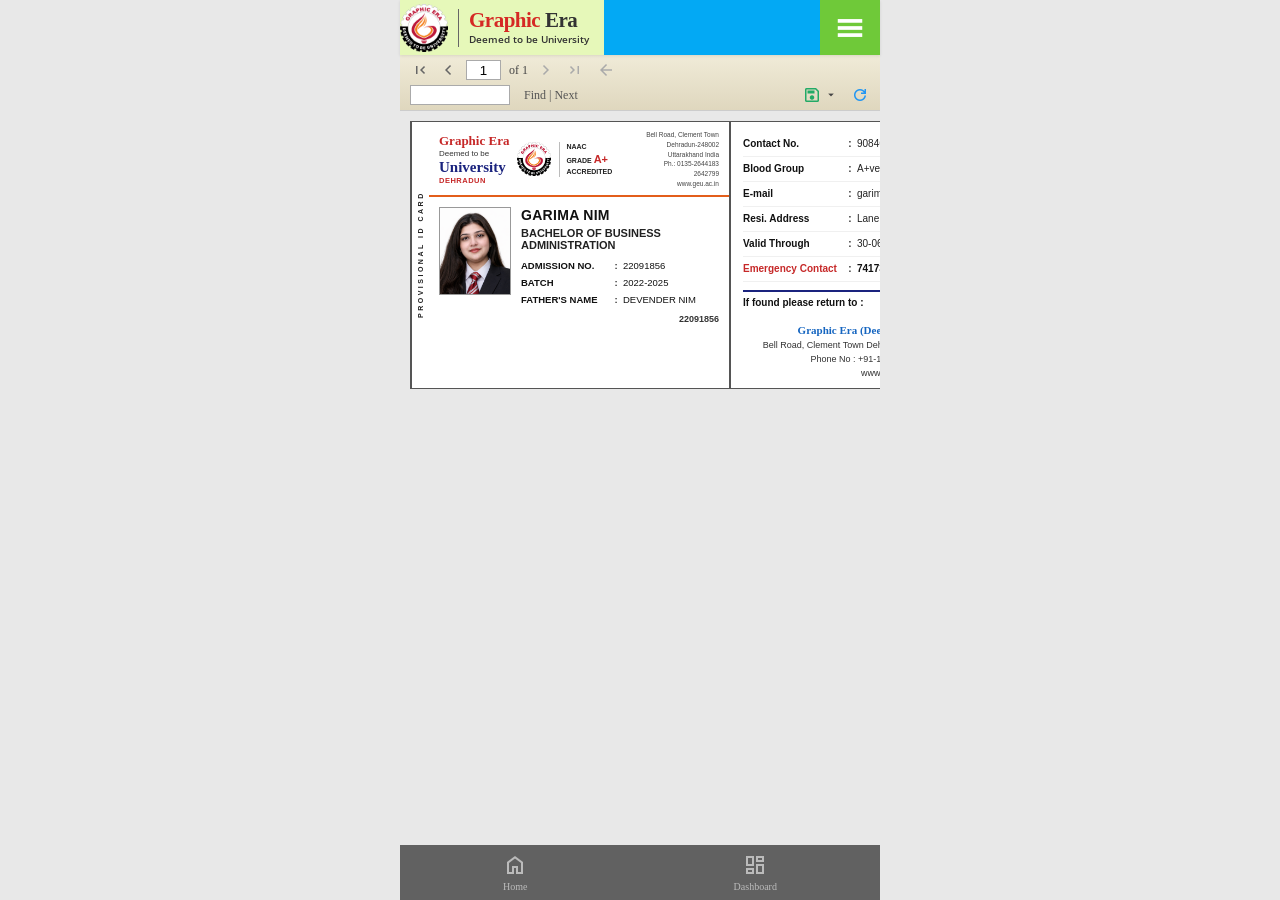
<file: id-card.html>
<!DOCTYPE html>
<html lang="en">
<head>
  <meta charset="UTF-8">
  <meta name="viewport" content="width=device-width, initial-scale=1.0, maximum-scale=1.0, user-scalable=no">
  <title>Graphic Era ID Card</title>
  <link rel="stylesheet" href="styles.css">
  <link rel="stylesheet" href="https://fonts.googleapis.com/css2?family=Material+Symbols+Outlined:opsz,wght,FILL,GRAD@20,400,0,0" />
  <style>
    /* ── ID CARD VIEWER PAGE ── */
    body {
      font-family: 'Times New Roman', Times, serif;
      background: #e8e8e8;
      padding-bottom: 80px;
    }

    .card-page-title {
      text-align: center;
      font-size: 13px;
      color: #555;
      padding: 10px 15px 4px;
      font-family: Arial, sans-serif;
      font-weight: bold;
      letter-spacing: 0.5px;
      text-transform: uppercase;
    }

    /* ── SCROLLABLE HORIZONTAL WRAPPER ── */
    .id-card-scroll-outer {
      overflow-x: auto;
      -webkit-overflow-scrolling: touch;
      padding: 10px 10px 10px;
    }

    /* ── SIDE-BY-SIDE PANELS (scroll right to see back) ── */
    .id-card-panels {
      display: flex;
      flex-direction: row;
      gap: 0;
      width: max-content; /* expands beyond viewport for scroll */
    }

    /* ── EACH CARD PANEL ── */
    .id-panel {
      background: #fff;
      border: 1.5px solid #555;
      position: relative;
      width: 320px;
      flex-shrink: 0;
      font-family: Arial, sans-serif;
    }

    /* ─────────────────────────────
       FRONT PANEL
    ───────────────────────────── */
    .id-panel-front {
      display: flex;
      flex-direction: column;
    }

    /* Vertical "PROVISIONAL ID CARD" strip */
    .provisional-strip {
      position: absolute;
      left: 0;
      top: 0;
      bottom: 0;
      width: 18px;   
      background: #fff;
      border-right: 1.5px solid #555;
      display: flex;
      align-items: center;
      justify-content: center;
      writing-mode: vertical-rl;
      transform: rotate(180deg);
      font-size: 7px;
      font-weight: bold;
      letter-spacing: 2.5px;
      text-transform: uppercase;
      color: #222;
    }

    /* Everything inside front panel, offset for the strip */
    .front-inner {
      margin-left: 18px;
      display: flex;
      flex-direction: column;
    }

    /* ── FRONT TOP HEADER ── */
    .front-header {
      display: flex;
      align-items: center;
      justify-content: space-between;
      padding: 8px 10px 6px;
      border-bottom: 2px solid #e35e1b;
    }

    .front-logo-group {
      display: flex;
      align-items: center;
      gap: 8px;
    }

    .uni-name-block {
      display: flex;
      flex-direction: column;
      line-height: 1.2;
    }
    .uni-name-block .uni-red {
      color: #c62828;
      font-weight: bold;
      font-size: 13px;
      font-family: Georgia, serif;
    }
    .uni-name-block .uni-deemed {
      font-size: 8px;
      color: #333;
    }
    .uni-name-block .uni-black {
      color: #1a237e;
      font-weight: bold;
      font-size: 15px;
      font-family: Georgia, serif;
    }
    .uni-name-block .uni-city {
      font-size: 7.5px;
      color: #c62828;
      font-weight: bold;
      letter-spacing: 0.5px;
    }

    .front-logo-img {
      width: 34px;
      height: 34px;
      object-fit: contain;
    }

    .naac-block {
      border-left: 1px solid #bbb;
      padding-left: 6px;
      display: flex;
      flex-direction: column;
      font-size: 7px;
      font-weight: bold;
      line-height: 1.4;
      color: #222;
    }
    .naac-block .naac-grade {
      color: #c62828;
      font-size: 11px;
    }

    .front-address {
      font-size: 6.5px;
      text-align: right;
      color: #444;
      line-height: 1.5;
      max-width: 110px;
    }

    /* ── FRONT BODY (photo + details) ── */
    .front-body {
      display: flex;
      gap: 10px;
      padding: 10px 10px 6px;
      align-items: flex-start;
    }

    .id-photo {
      width: 72px;
      height: 88px;
      object-fit: cover;
      object-position: center top;
      border: 1px solid #999;
      flex-shrink: 0;
    }

    .id-details {
      flex: 1;
      display: flex;
      flex-direction: column;
      gap: 4px;
    }

    .id-student-name {
      font-size: 14px;
      font-weight: bold;
      color: #111;
      text-transform: uppercase;
      letter-spacing: 0.3px;
    }

    .id-course-label {
      font-size: 11px;
      font-weight: bold;
      color: #222;
      margin-bottom: 4px;
      text-transform: uppercase;
    }

    .id-info-row {
      display: flex;
      align-items: flex-start;
      font-size: 9.5px;
      line-height: 1.4;
    }
    .id-info-label {
      font-weight: bold;
      min-width: 88px;
      flex-shrink: 0;
      text-transform: uppercase;
      color: #111;
    }
    .id-info-colon {
      font-weight: bold;
      width: 14px;
      text-align: center;
      flex-shrink: 0;
    }
    .id-info-val {
      color: #111;
      flex: 1;
      font-weight: normal;
    }

    /* ── FRONT BOTTOM roll no ── */
    .front-bottom-roll {
      text-align: right;
      padding: 2px 10px 8px;
      font-size: 9px;
      font-weight: bold;
      color: #333;
    }

    /* ─────────────────────────────
       BACK PANEL
    ───────────────────────────── */
    .id-panel-back {
      padding: 10px 12px;
    }

    .back-info-row {
      display: flex;
      align-items: flex-start;
      font-size: 10px;
      padding: 5px 0;
      border-bottom: 1px solid #f0f0f0;
      line-height: 1.4;
    }
    .back-info-row:last-of-type {
      border-bottom: none;
    }
    .back-info-label {
      font-weight: bold;
      min-width: 100px;
      flex-shrink: 0;
      color: #111;
    }
    .back-info-colon {
      font-weight: bold;
      width: 14px;
      text-align: center;
      flex-shrink: 0;
    }
    .back-info-val {
      flex: 1;
      color: #222;
    }
    .emergency-label {
      color: #c62828 !important;
    }
    .emergency-val {
      color: #111;
      font-weight: bold;
    }

    /* ── BACK SEPARATOR LINE ── */
    .back-separator {
      display: flex;
      align-items: center;
      justify-content: space-between;
      border-top: 2px solid #1a237e;
      margin-top: 8px;
      padding-top: 5px;
    }
    .back-separator .return-text {
      font-size: 10px;
      font-weight: bold;
      color: #111;
    }
    .back-separator .issued-by {
      font-size: 9px;
      font-weight: bold;
      color: #111;
      text-align: right;
    }

    /* ── BACK FOOTER ── */
    .back-footer {
      text-align: center;
      margin-top: 10px;
      padding-top: 6px;
    }
    .back-footer .bf-uni-name {
      color: #1565c0;
      font-size: 11px;
      font-weight: bold;
      font-family: Georgia, serif;
    }
    .back-footer .bf-address {
      font-size: 9px;
      color: #333;
      margin-top: 3px;
      line-height: 1.5;
    }
    .back-footer .bf-web {
      font-size: 9px;
      color: #333;
      margin-top: 2px;
    }

    /* ── PRINT BUTTON ── */
    .card-actions {
      display: flex;
      justify-content: center;
      gap: 12px;
      padding: 4px 15px 8px;
    }
    .card-action-btn {
      background: #1565c0;
      color: #fff;
      border: none;
      padding: 9px 22px;
      font-size: 13px;
      border-radius: 4px;
      cursor: pointer;
      font-family: Arial, sans-serif;
      font-weight: bold;
      display: flex;
      align-items: center;
      gap: 6px;
    }
    .card-action-btn.secondary {
      background: #546e7a;
    }
    .card-action-btn:hover { opacity: 0.88; }

    @media print {
      body { background: #fff; padding: 0; }
      .header, .bottom-nav, .card-actions, .card-page-title { display: none !important; }
      .id-card-panels { gap: 0; padding: 0; flex-direction: row; }
      .id-panel { border: 1.5px solid #555; width: 50%; }
    }
  </style>
</head>
<body>

  <!-- HEADER -->
  <header class="header viewer-header">
    <div class="brand-bg">
      <div class="brand" style="padding-left: 0;">
        <img src="logo.png" alt="Graphic Era Logo" class="brand-logo">
        <div class="brand-separator"></div>
        <div class="brand-text">
          <div class="brand-title"><span style="color:#d52924;">Graphic</span> <span style="color:#333;">Era</span></div>
          <div class="brand-subtitle">Deemed to be University</div>
        </div>
      </div>
    </div>
    <div class="blue-spacer"></div>
    <button class="menu-btn">
      <span class="material-symbols-outlined" style="font-weight:bold;">menu</span>
    </button>
  </header>

  <!-- ── PDF VIEWER TOOLBAR ── -->
  <div class="viewer-toolbar">
    <!-- Row 1: Pagination -->
    <div class="viewer-toolbar-row">
      <button class="viewer-btn" title="First page">
        <span class="material-symbols-outlined" style="color:#666; font-size:20px;">first_page</span>
      </button>
      <button class="viewer-btn" title="Previous page">
        <span class="material-symbols-outlined" style="color:#666; font-size:20px;">chevron_left</span>
      </button>
      <input type="text" class="viewer-input" value="1" readonly>
      <span style="font-size:12px; color:#444;">of 1</span>
      <button class="viewer-btn" title="Next page">
        <span class="material-symbols-outlined" style="color:#aaa; font-size:20px;">chevron_right</span>
      </button>
      <button class="viewer-btn" title="Last page">
        <span class="material-symbols-outlined" style="color:#aaa; font-size:20px;">last_page</span>
      </button>
      <button class="viewer-btn" title="Back" style="margin-left:4px;">
        <span class="material-symbols-outlined" style="color:#aaa; font-size:20px;">arrow_back</span>
      </button>
    </div>
    <!-- Row 2: Find + Actions -->
    <div class="viewer-toolbar-row">
      <input type="text" class="viewer-find-input" style="margin-left:0; width:100px;" placeholder="">
      <span class="find-next-text" style="margin-left:6px; font-size:12px; color:#555;">Find | Next</span>
      <div style="flex:1;"></div>
      <button class="viewer-btn" title="Save" onclick="window.print()" style="display:flex; align-items:center; gap:2px;">
        <span class="material-symbols-outlined" style="color:#2a6; font-size:20px;">save</span>
        <span class="material-symbols-outlined" style="font-size:14px; color:#444;">arrow_drop_down</span>
      </button>
      <button class="viewer-btn" title="Refresh" onclick="location.reload()" style="margin-left:4px;">
        <span class="material-symbols-outlined" style="color:#2196f3; font-size:20px;">refresh</span>
      </button>
    </div>
  </div>

  <!-- Swipe hint -->
  

  <!-- ═══════════════════════════════════════
       BOTH PANELS — scroll RIGHT to see back
  ═══════════════════════════════════════ -->
  <div class="id-card-scroll-outer">
  <div class="id-card-panels">

    <!-- ══ FRONT PANEL ══ -->
    <div class="id-panel id-panel-front">
      <!-- Vertical text strip -->
      <div class="provisional-strip">PROVISIONAL ID CARD</div>
      
      <div class="front-inner">
        <!-- Header -->
        <div class="front-header">
          <div class="front-logo-group">
            <div class="uni-name-block">
              <span class="uni-red">Graphic Era</span>
              <span class="uni-deemed">Deemed to be</span>
              <span class="uni-black">University</span>
              <span class="uni-city">DEHRADUN</span>
            </div>
            <img src="logo.png" alt="Logo" class="front-logo-img">
            <div class="naac-block">
              <span>NAAC</span>
              <span>GRADE <span class="naac-grade">A+</span></span>
              <span>ACCREDITED</span>
            </div>
          </div>
          <div class="front-address">
            Bell Road, Clement Town<br>
            Dehradun-248002<br>
            Uttarakhand India<br>
            Ph.: 0135-2644183<br>
            2642799<br>
            www.geu.ac.in
          </div>
        </div>

        <!-- Body: Photo + Details -->
        <div class="front-body">
          <img src="avatar.png" alt="Student Photo" class="id-photo" id="val-avatar">

          <div class="id-details">
            <div class="id-student-name" id="val-name">GARIMA NIM</div>
            <div class="id-course-label" id="val-courseCard">BACHELOR OF BUSINESS ADMINISTRATION</div>

            <div class="id-info-row">
              <div class="id-info-label">Admission No.</div>
              <div class="id-info-colon">:</div>
              <div class="id-info-val" id="val-rollNo">22091856</div>
            </div>
            <div class="id-info-row">
              <div class="id-info-label">Batch</div>
              <div class="id-info-colon">:</div>
              <div class="id-info-val" id="val-batch">2022-2025</div>
            </div>
            <div class="id-info-row">
              <div class="id-info-label">Father's Name</div>
              <div class="id-info-colon">:</div>
              <div class="id-info-val" id="val-fatherName">DEVENDER NIM</div>
            </div>
          </div>
        </div>

        <!-- Bottom roll no -->
        <div class="front-bottom-roll" id="val-bottomNo">22091856</div>
      </div>
    </div>

    <!-- ══ BACK PANEL ══ -->
    <div class="id-panel id-panel-back">

      <div class="back-info-row">
        <div class="back-info-label">Contact No.</div>
        <div class="back-info-colon">:</div>
        <div class="back-info-val" id="val-contactNo">9084655503</div>
      </div>

      <div class="back-info-row">
        <div class="back-info-label">Blood Group</div>
        <div class="back-info-colon">:</div>
        <div class="back-info-val" id="val-bloodGroup">A+ve</div>
      </div>

      <div class="back-info-row">
        <div class="back-info-label">E-mail</div>
        <div class="back-info-colon">:</div>
        <div class="back-info-val" id="val-email" style="text-transform:lowercase;word-break:break-all;">garimakim03@gmail.com</div>
      </div>

      <div class="back-info-row">
        <div class="back-info-label">Resi. Address</div>
        <div class="back-info-colon">:</div>
        <div class="back-info-val" id="val-resiAddress">Lane 12, Turner Road,Dehradun</div>
      </div>

      <div class="back-info-row">
        <div class="back-info-label">Valid Through</div>
        <div class="back-info-colon">:</div>
        <div class="back-info-val" id="val-validThrough">30-06-2025</div>
      </div>

      <div class="back-info-row">
        <div class="back-info-label emergency-label">Emergency Contact</div>
        <div class="back-info-colon">:</div>
        <div class="back-info-val emergency-val" id="val-emergencyContact">7417385008</div>
      </div>

      <!-- Separator with "If found..." -->
      <div class="back-separator">
        <div class="return-text">If found please return to :</div>
        <div class="issued-by">ISSUED BY</div>
      </div>

      <!-- Footer with university info -->
      <div class="back-footer">
        <div class="bf-uni-name">Graphic Era (Deemed to be University)</div>
        <div class="bf-address">
          Bell Road, Clement Town Dehradun, Uttarakhand India -248002<br>
          Phone No : +91-135-2643421, 2642727
        </div>
        <div class="bf-web">www.geu.ac.in</div>
      </div>
    </div>

  </div><!-- end .id-card-panels -->
  </div><!-- end .id-card-scroll-outer -->

  <!-- BOTTOM NAV -->
  <nav class="bottom-nav">
    <a href="index.html" class="nav-item">
      <span class="material-symbols-outlined">home</span>
      <span>Home</span>
    </a>
    <a href="index.html" class="nav-item">
      <span class="material-symbols-outlined">dashboard</span>
      <span>Dashboard</span>
    </a>
  </nav>

  <script src="script.js"></script>
</body>
</html>
</file>
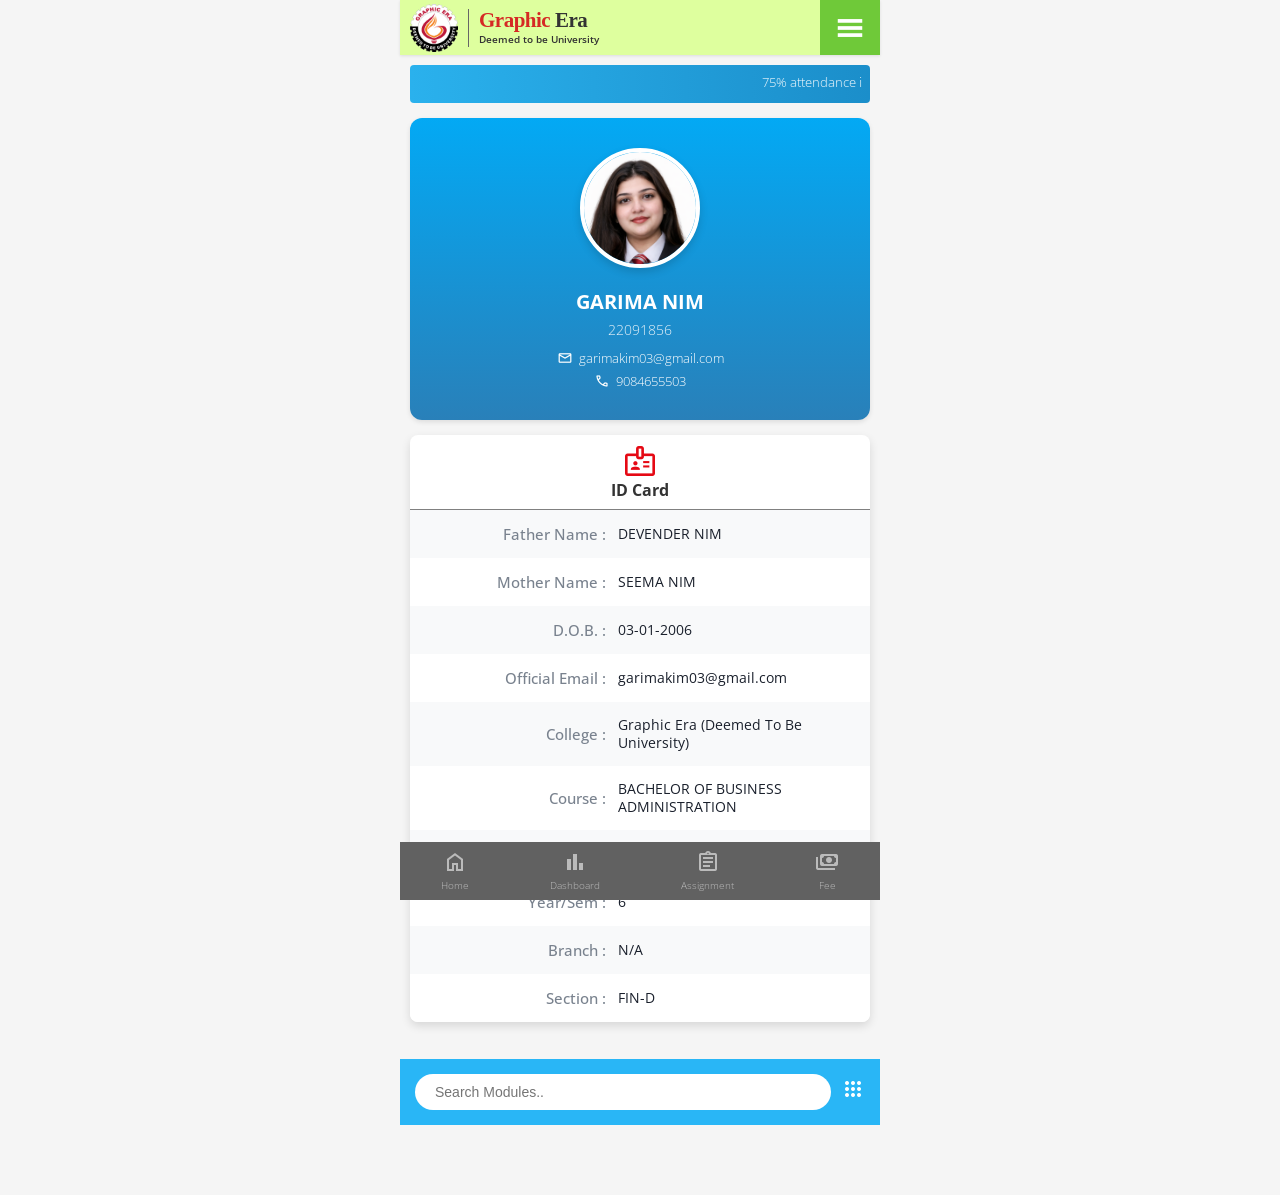
<file: profile.html>
<!DOCTYPE html>
<html lang="en">
<head>
  <meta charset="UTF-8">
  <meta name="viewport" content="width=device-width, initial-scale=1.0, maximum-scale=1.0, user-scalable=no">
  <title>Graphic Era Profile & ID</title>
  <link rel="stylesheet" href="styles.css">
  <link rel="stylesheet" href="https://fonts.googleapis.com/css2?family=Material+Symbols+Outlined:opsz,wght,FILL,GRAD@24,400,0,0" />
</head>
<body>

  <!-- A. HEADER -->
  <header class="header">
    <div class="brand">
      <img src="logo.png" alt="Graphic Era Logo" class="brand-logo">
      <div class="brand-separator"></div>
      <div class="brand-text">
        <div class="brand-title"><span style="color:#d52924;">Graphic</span> <span style="color:#333;">Era</span></div>
        <div class="brand-subtitle">Deemed to be University</div>
      </div>
    </div>
    <button class="menu-btn">
      <span class="material-symbols-outlined" style="font-weight:bold;">menu</span>
    </button>
  </header>

  <!-- Marquee Area -->
  <div class="marquee-container">
    <marquee scrollamount="5">75% attendance is mandatory to be eligible for exams.</marquee>
  </div>

  <!-- D. PROFILE CARD -->
  <div class="profile">
    <img src="avatar.png" alt="Student Avatar">
    <h2>GARIMA NIM</h2>
    <div class="roll-no">22091856</div>
    <div class="contact">
      <div>
        <span class="material-symbols-outlined" style="font-size:16px">mail</span>
        garimakim03@gmail.com
      </div>
      <div>
        <span class="material-symbols-outlined" style="font-size:16px">call</span>
        9084655503
      </div>
    </div>
  </div>

 

  <!-- E. ID CARD SECTION -->
  <div class="id-card-section">
    <div class="id-card-header" onclick="window.location.href='id-card.html'">
      <span class="material-symbols-outlined">badge</span>
      ID Card
    </div>
    <div class="id-card-body">
      <div class="row">
        <div class="label">Father Name :</div>
        <div class="value">DEVENDER NIM</div>
      </div>
      <div class="row">
        <div class="label">Mother Name :</div>
        <div class="value">SEEMA NIM</div>
      </div>
      <div class="row">
        <div class="label">D.O.B. :</div>
        <div class="value">03-01-2006</div> <!-- as per screenshot lol -->
      </div>
      <div class="row">
        <div class="label">Official Email :</div>
        <div class="value" style="text-transform: lowercase;">garimakim03@gmail.com</div>
      </div>
      <div class="row">
        <div class="label">College :</div>
        <div class="value" style="text-transform: capitalize;">Graphic Era (Deemed to be University)</div>
      </div>
      <div class="row">
        <div class="label">Course :</div>
        <div class="value">BACHELOR OF BUSINESS ADMINISTRATION</div>
      </div>
      <div class="row">
        <div class="label">Specialization :</div>
        <div class="value"></div>
      </div>
      <div class="row">
        <div class="label">Year/Sem :</div>
        <div class="value">6</div>
      </div>
      <div class="row">
        <div class="label">Branch :</div>
        <div class="value">N/A</div>
      </div>
      <div class="row">
        <div class="label">Section :</div>
        <div class="value">FIN-D</div>
      </div>
      <!-- Add the remaining ID card rows from screenshot #3 if needed -->
    </div>
  </div>
  
  <br> <!-- Spacer for bottom area -->

  <!-- B. SEARCH BAR (at bottom of profile, based on screenshot 3) -->
  <div class="search-container" style="position: relative; z-index: 1;">
    <input type="text" class="search" placeholder="Search Modules..">
    <button class="search-icon-btn">
      <span class="material-symbols-outlined">apps</span>
    </button>
  </div>

  <!-- F. BOTTOM NAVBAR -->
  <nav class="bottom-nav">
    <a href="index.html" class="nav-item">
      <span class="material-symbols-outlined">home</span>
      <span>Home</span>
    </a>
    <a href="index.html" class="nav-item">
      <span class="material-symbols-outlined">bar_chart</span>
      <span>Dashboard</span>
    </a>
    <a href="#" class="nav-item">
      <span class="material-symbols-outlined">assignment</span>
      <span>Assignment</span>
    </a>
    <a href="#" class="nav-item">
      <span class="material-symbols-outlined">payments</span>
      <span>Fee</span>
    </a>
  </nav>

</body>
</html>
</file>
<file: styles.css>
@import url('https://fonts.googleapis.com/css2?family=Open+Sans:wght@300;400;500;600;700&display=swap');

* {
  box-sizing: border-box;
  margin: 0;
  padding: 0;
}

:root {
  --main-color: -webkit-gradient(linear, left top, left bottom, color-stop(0%, #03a9f4), color-stop(100%, #2980b9));
}

html, body {
  font-family: 'Open Sans', sans-serif;
  -webkit-font-smoothing: antialiased;
  -webkit-tap-highlight-color: rgba(0, 0, 0, 0);
}

body {
  font-style: normal;
  font-weight: 300;
  font-stretch: 100%;
  max-width: 480px;
  margin: 0 auto;
  background-color: #f5f5f5;
  color: #333;
  padding-bottom: 70px; 
}

/* 🔹 A. HEADER */
.header {
  display: flex;
  justify-content: space-between;
  align-items: stretch;
  background: #DEFF9E; /* Exact pale lime */
  padding: 0;
  position: sticky;
  top: 0;
  z-index: 100;
  box-shadow: 0 1px 3px rgba(0,0,0,0.1);
  height: 55px;
}

.brand {
  display: flex;
  align-items: center;
  gap: 8px;
  padding-left: 10px;
}

.brand-bg {
  background: #e6f8b9;
  display: flex;
  align-items: center;
  padding-right: 15px;
  height: 100%;
}

.brand-logo {
  height: 48px;
  width: 48px;
  object-fit: contain;
}

.brand-separator {
  width: 1px;
  height: 38px;
  background-color: #666;
  margin: 0 2px;
}

.brand-text {
  display: flex;
  flex-direction: column;
  justify-content: center;
}

.brand-title {
  font-family: Georgia, 'Times New Roman', Times, serif;
  font-weight: bold;
  font-size: 21px;
  letter-spacing: -0.5px;
  line-height: 1.1;
}

.brand-subtitle {
  font-family: 'Open Sans', sans-serif;
  color: #333;
  font-size: 10px;
  font-weight: 600;
}

.header.viewer-header .blue-spacer {
  flex: 1;
  background: #03a9f4;
  height: 100%;
}

.menu-btn {
  background: #6fc939; /* vibrant green */
  border: none;
  width: 60px;
  display: flex;
  justify-content: center;
  align-items: center;
  color: white;
  cursor: pointer;
}

.menu-btn .material-symbols-outlined {
  font-size: 30px;
}

/* 🔹 B. MAIN CONTENT AREA */
.main-wrapper {
  background: #fff;
  padding: 15px;
}

/* 🔹 B. SEARCH BAR */
.search-container {
  background: #29b6f6;
  padding: 15px;
  display: flex;
  align-items: center;
  gap: 10px;
}

.search {
  flex: 1;
  padding: 10px 20px;
  border-radius: 25px;
  border: none;
  font-size: 14px;
  outline: none;
}

.search-icon-btn {
  color: white;
  background: transparent;
  border: none;
  font-size: 24px;
}

/* 🔹 C. DASHBOARD GRID */
.grid-container {
  background: #29b6f6;
  padding: 0 15px 15px 15px;
  margin-top: -1px;
}

.grid {
  display: grid;
  grid-template-columns: repeat(3, 1fr);
  gap: 2px;
  background: rgba(255,255,255,0.3);
  border: 1px solid rgba(255,255,255,0.3);
}

.grid-card {
  background: #29b6f6;
  color: white;
  text-align: center;
  padding: 20px 10px;
  text-decoration: none;
  display: flex;
  flex-direction: column;
  align-items: center;
  gap: 10px;
  transition: background 0.2s;
}

.grid-card:hover {
  background: #03a9f4;
}

.grid-card img.icon {
  width: 40px;
  height: 40px;
  filter: drop-shadow(0 2px 2px rgba(0,0,0,0.1));
}

.grid-card span {
  font-size: 13px;
  font-weight: 500;
}

/* Other Services Section */
.other-services {
  margin: 15px;
  background: #fff;
  border: 1px solid #ddd;
}
.other-services-header {
  background: #29b6f6;
  color: white;
  padding: 10px 15px;
  font-weight: 500;
  display: flex;
  align-items: center;
  gap: 8px;
}
.other-services-body {
  height: 100px;
}

/* 🔹 D. PROFILE CARD */
.marquee-container {
  background: linear-gradient(to right, #2ab1ed, #1b8eca);
  color: white;
  padding: 8px;
  font-size: 13px;
  margin: 10px 10px 0 10px;
  border-radius: 4px;
}

.profile {
  background: -webkit-gradient(linear, left top, left bottom, color-stop(0%, #03a9f4), color-stop(100%, #2980b9));
  text-align: center;
  padding: 30px 15px;
  color: white;
  border-radius: 12px;
  margin: 15px 10px;
  box-shadow: 0 2px 5px rgba(0,0,0,0.1);
}

.profile img {
  width: 120px;
  height: 120px;
  object-fit: cover;
  object-position: center top;
  border-radius: 50%;
  border: 4px solid white;
  margin-bottom: 15px;
  box-shadow: 0 4px 8px rgba(0,0,0,0.15);
}

.profile h2 {
  font-size: 20px;
  margin-bottom: 5px;
  text-transform: uppercase;
}

.profile .roll-no {
  font-size: 14px;
  margin-bottom: 10px;
  opacity: 0.9;
}

.profile .contact {
  display: flex;
  flex-direction: column;
  gap: 5px;
  font-size: 13px;
}
.profile .contact div {
  display: flex;
  align-items: center;
  justify-content: center;
  gap: 6px;
}

.promo-text {
  color: #e91e63;
  text-align: center;
  font-weight: 500;
  font-size: 14px;
  margin: 20px 0;
}

/* 🔹 E. ID CARD LIST SECTION (From Profile) */
.id-card-section {
  background: #fff;
  margin: 15px 10px;
  border-radius: 8px;
  border: none;
  box-shadow: 0 4px 10px rgba(0,0,0,0.12); /* nice thick shaded bg */
  overflow: hidden;
}

.id-card-header {
  text-align: center;
  padding: 8px 8px;
  border-bottom: 1px solid #eee;
  color: #333; /* Black text */
  font-weight: bold;
  font-size: 15.5px;
  display: flex;
  flex-direction: column; /* Stack icon above text */
  align-items: center;
  justify-content: center;
  gap: 0px;
  cursor: pointer;
  background-color: transparent;
  border-collapse: collapse;
  border-color: gray;
  box-shadow:rgba(0, 0, 0, 0.16) 0px 3px 6px, rgba(0, 0, 0, 0.23) 0px 3px 6px;;
}

.id-card-header .material-symbols-outlined {
  color: #e50914; /* bright red */
  font-size: 36px;
}

.id-card-header:hover {
  background: #fcfcfc;
}

.id-card-body {
  padding: 0;
}

.row {
  display: flex;
  align-items: center;
  padding: 14px 10px;
  border-bottom: none;
}

/* Alternating row backgrounds */
.row:nth-child(odd) {
  background-color: #f8f9fa; /* Lighter gray match */
}

.row:nth-child(even) {
  background-color: #ffffff;
}

.row:last-child {
  border-bottom: none;
}

.row .label {
  color: #79828e; /* exact gray from image */
  font-weight: 500;
  font-size: 15px;
  width: 45%;
  text-align: right;
  padding-right: 12px;
  font-family: 'Open Sans', sans-serif;
}

.row .value {
  color: #1a202c; /* crisp black/dark gray */
  font-weight: 400;
  font-size: 13.5px;
  width: 55%;
  font-family: 'Open Sans', sans-serif;
}

/* 🔹 F. BOTTOM NAVBAR */
.bottom-nav {
  position: fixed;
  bottom: 0;
  width: 100%;
  max-width: 480px;
  display: flex;
  justify-content: space-around;
  background: #616161;
  padding: 8px 0;
  z-index: 100;
}

.nav-item {
  display: flex;
  flex-direction: column;
  align-items: center;
  color: #bbb;
  text-decoration: none;
  font-size: 10px;
  gap: 4px;
  transition: color 0.2s;
}

.nav-item.active, .nav-item:hover {
  color: white;
}

.nav-item span.material-symbols-outlined {
  font-size: 24px;
}

/* 🔹 G. ID CARD VIEWER STYLES */
.viewer-container {
  background: #fff;
  min-height: calc(100vh - 120px);
}

.viewer-toolbar {
  background: linear-gradient(to bottom, #f0ebd8, #dfd7be);
  border-bottom: 1px solid #ccc;
  padding: 5px 10px;
  font-size: 12px;
  color: #333;
}

.viewer-toolbar-row {
  display: flex;
  align-items: center;
  gap: 8px;
  margin-bottom: 5px;
}

.viewer-toolbar-row:last-child {
  margin-bottom: 0;
}

.viewer-btn {
  background: transparent;
  border: none;
  cursor: pointer;
  color: #666;
  display: flex;
  align-items: center;
}

.viewer-input {
  width: 35px;
  height: 20px;
  border: 1px solid #aaa;
  text-align: center;
}

.viewer-find-input {
  width: 80px;
  height: 20px;
  border: 1px solid #aaa;
  margin-left: auto;
}

.find-next-text {
  color: #666;
}

/* Actual ID Card Layout inside viewer */
.actual-id-card-wrapper {
  padding: 15px;
  background: #fff;
}

.actual-id-card {
  border: 1px solid #333;
  padding: 15px 15px 15px 30px;
  position: relative;
  font-size: 11px;
}

.provisional-text {
  position: absolute;
  left: 5px;
  top: 50%;
  transform: translateY(-50%) rotate(180deg);
  writing-mode: vertical-rl;
  font-weight: bold;
  letter-spacing: 2px;
  color: #333;
  font-size: 10px;
  margin-right: 5px;
}

.id-card-top-logos {
  display: flex;
  justify-content: space-between;
  align-items: center;
  border-bottom: 1px solid #e35e1b;
  padding-bottom: 10px;
  margin-bottom: 15px;
}

.uni-logo-area {
  display: flex;
  align-items: center;
  gap: 5px;
}

.uni-logo-area img.logo-img {
  width: 90px; /* Reduced to fit better */
  /* Fake logo logic - replacing with Graphic Era text image from user screenshot */
}

.id-card-content {
  display: flex;
  gap: 15px;
}

.id-card-photo {
  width: 90px;
  height: 110px;
  object-fit: cover;
  object-position: center top;
  border: 1px solid #ccc;
}

.id-card-details {
  display: flex;
  flex-direction: column;
  gap: 5px;
}

.id-name-title {
  font-size: 13px;
  font-weight: bold;
  margin-bottom: 5px;
}

.id-course-title {
  font-weight: bold;
  margin-bottom: 10px;
}

.id-detail-row {
  display: flex;
  align-items: flex-start;
  gap: 0;
  margin-bottom: 5px;
}

.id-d-label {
  font-weight: bold;
  width: 100px;
  font-size: 10px;
  flex-shrink: 0;
}

.id-d-colon {
  font-weight: bold;
  font-size: 10px;
  width: 14px;
  text-align: center;
  flex-shrink: 0;
}

.id-d-val {
  font-size: 10px;
  flex: 1;
}

.id-bottom-number {
  margin-top: 10px;
  margin-left: 110px;
  font-size: 10px;
}

.uni-top-left-logo {
  display: flex;
  flex-direction: column;
}
.uni-top-left-logo span.red-text {
  color: #c62828;
  font-weight: bold;
  font-size: 16px;
}
.uni-top-left-logo span.black-text {
  font-weight: bold;
  font-size: 12px;
}
.uni-top-left-logo span.tiny {
  font-size: 8px;
  color: #c62828;
}

.naac-logo {
  border-left: 1px solid #ccc;
  padding-left: 5px;
  display: flex;
  flex-direction: column;
  font-size: 7px;
  font-weight: bold;
}
.naac-logo span.red { color: #c62828; font-size: 10px;}

.address-text {
  font-size: 6px;
  text-align: right;
  color: #666;
}
</file>
